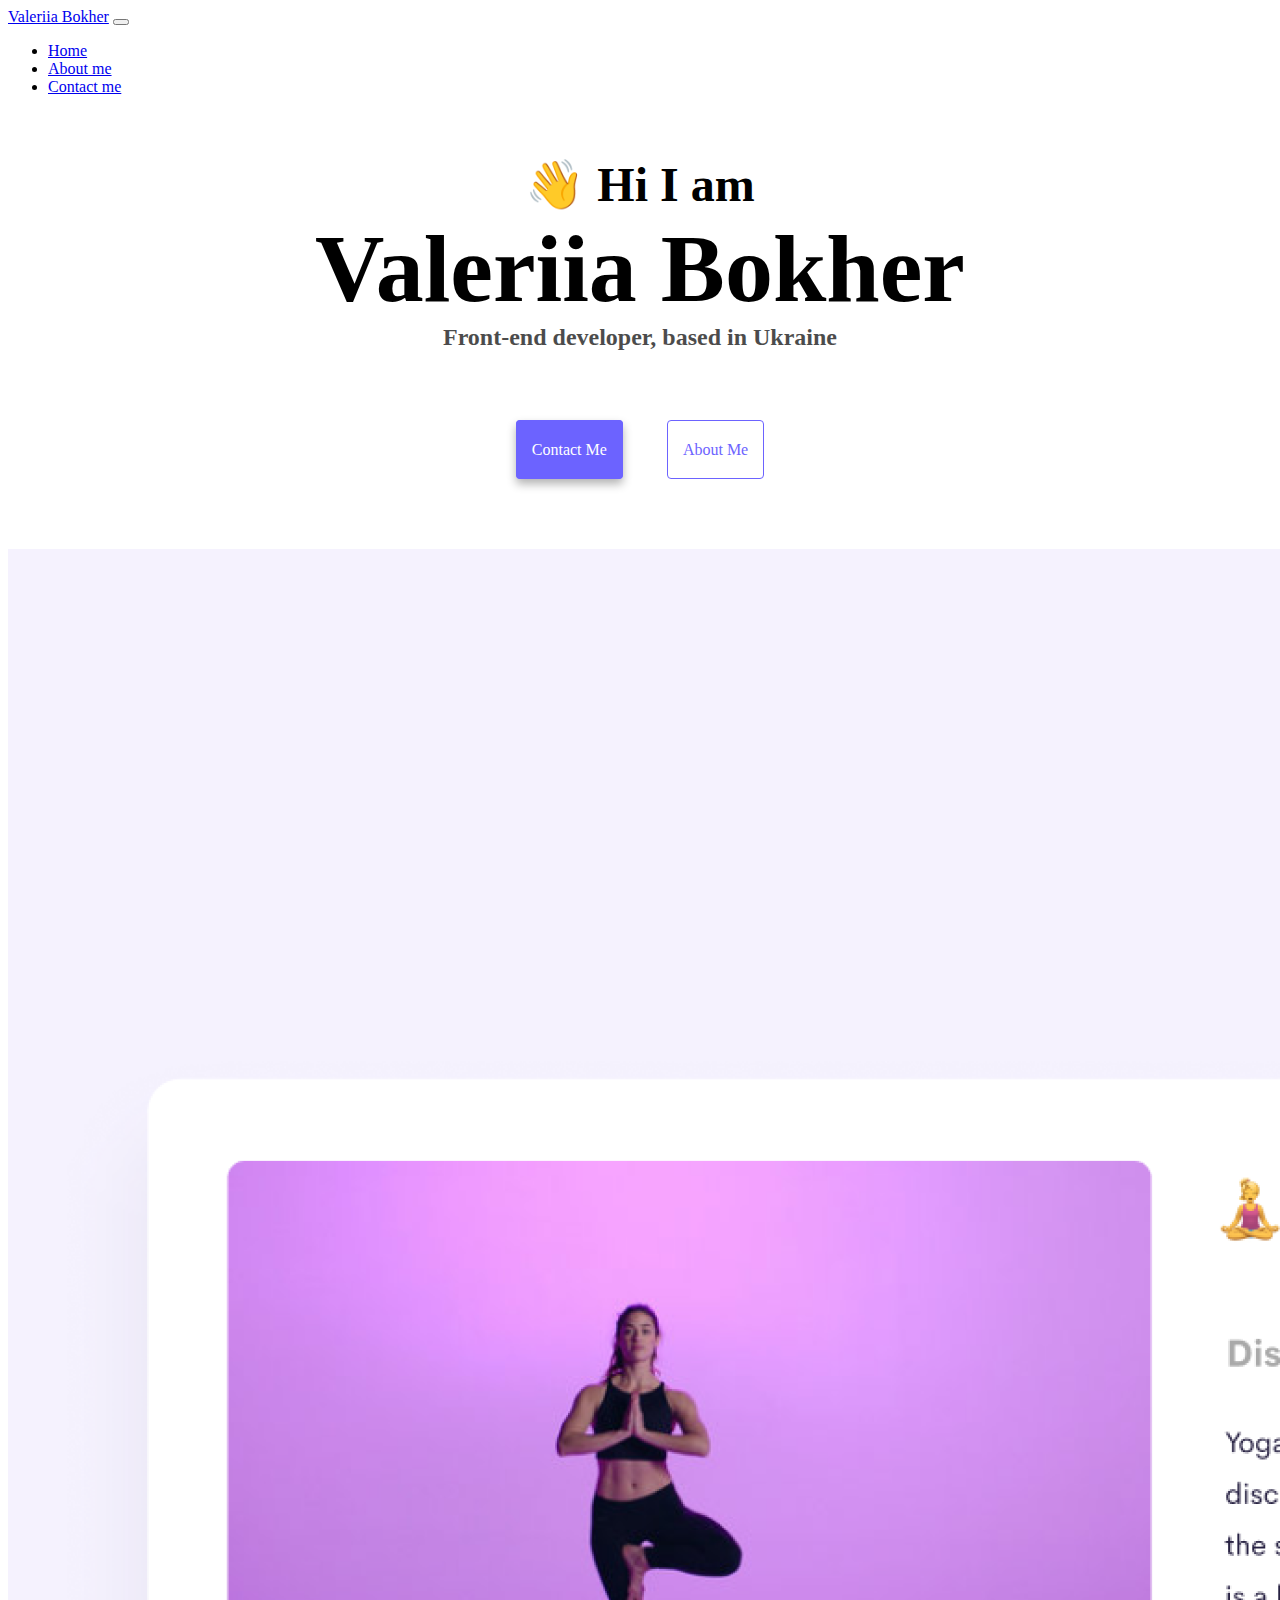
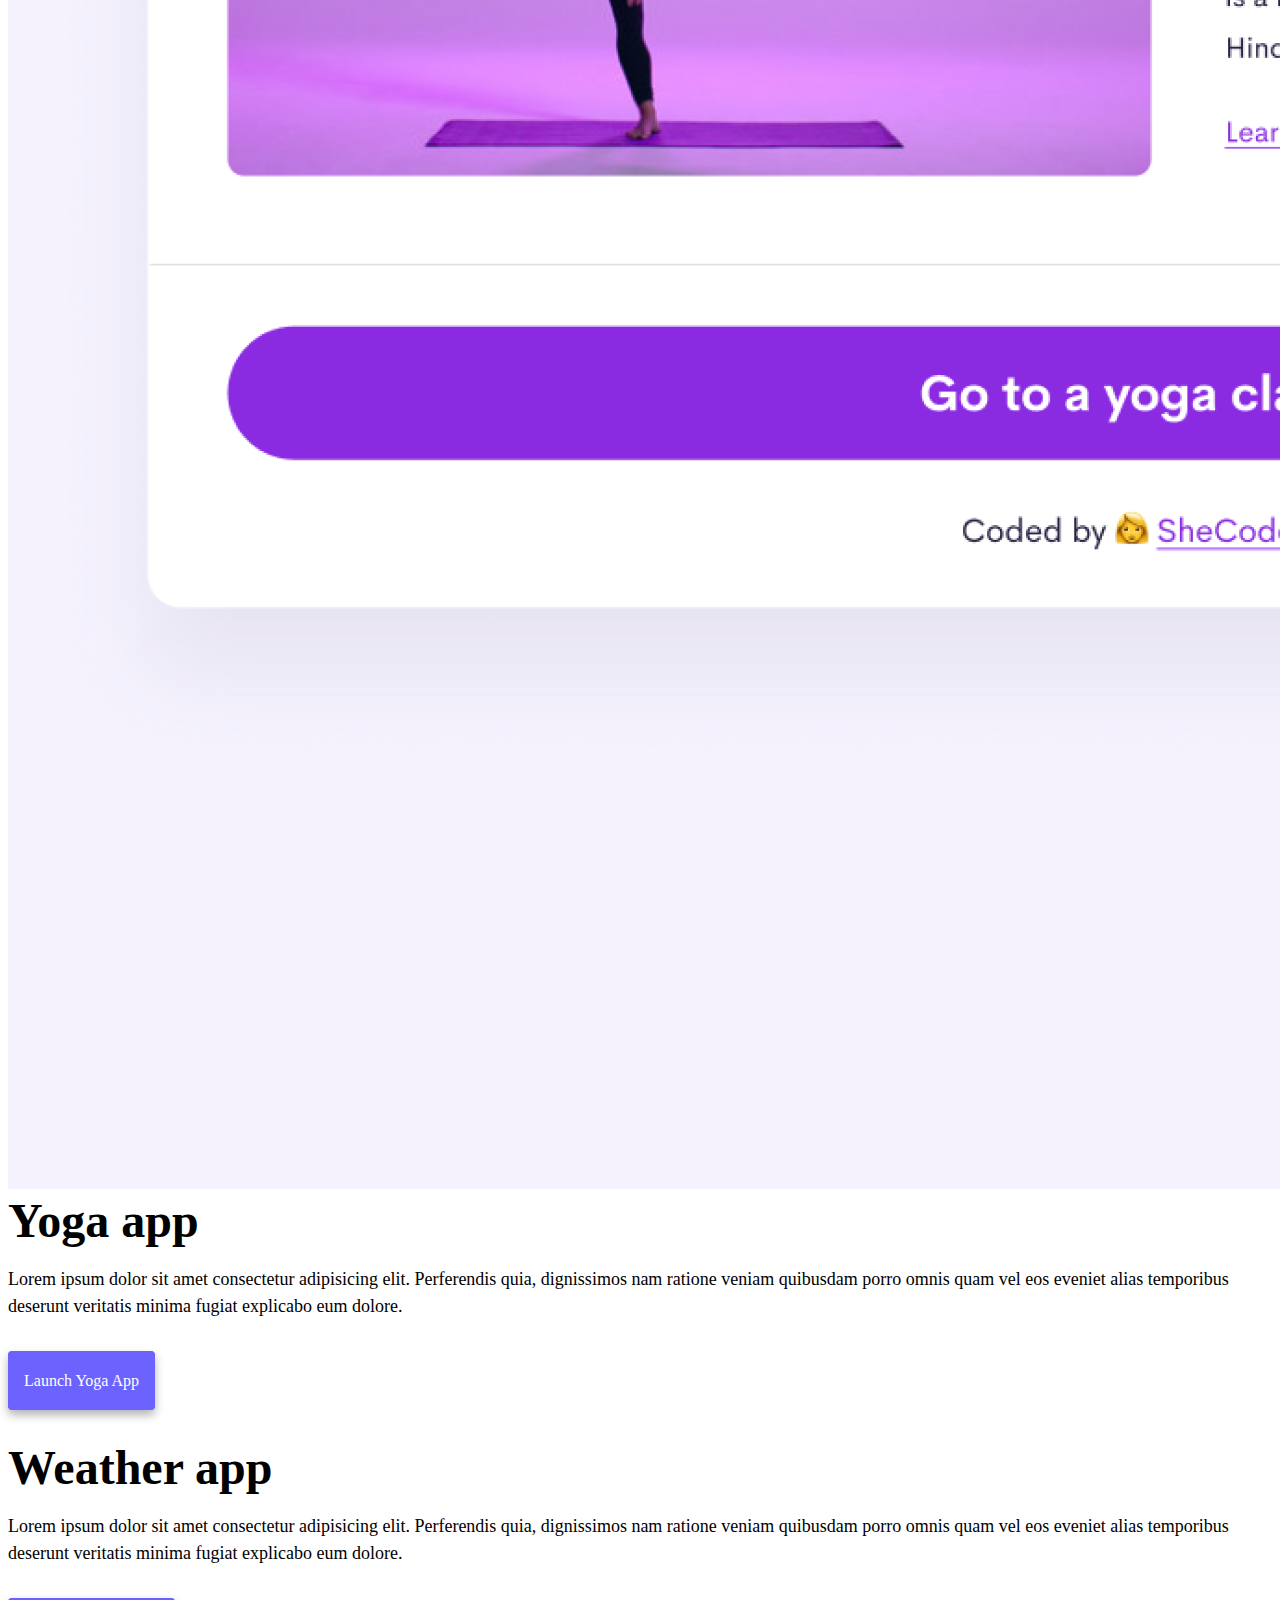
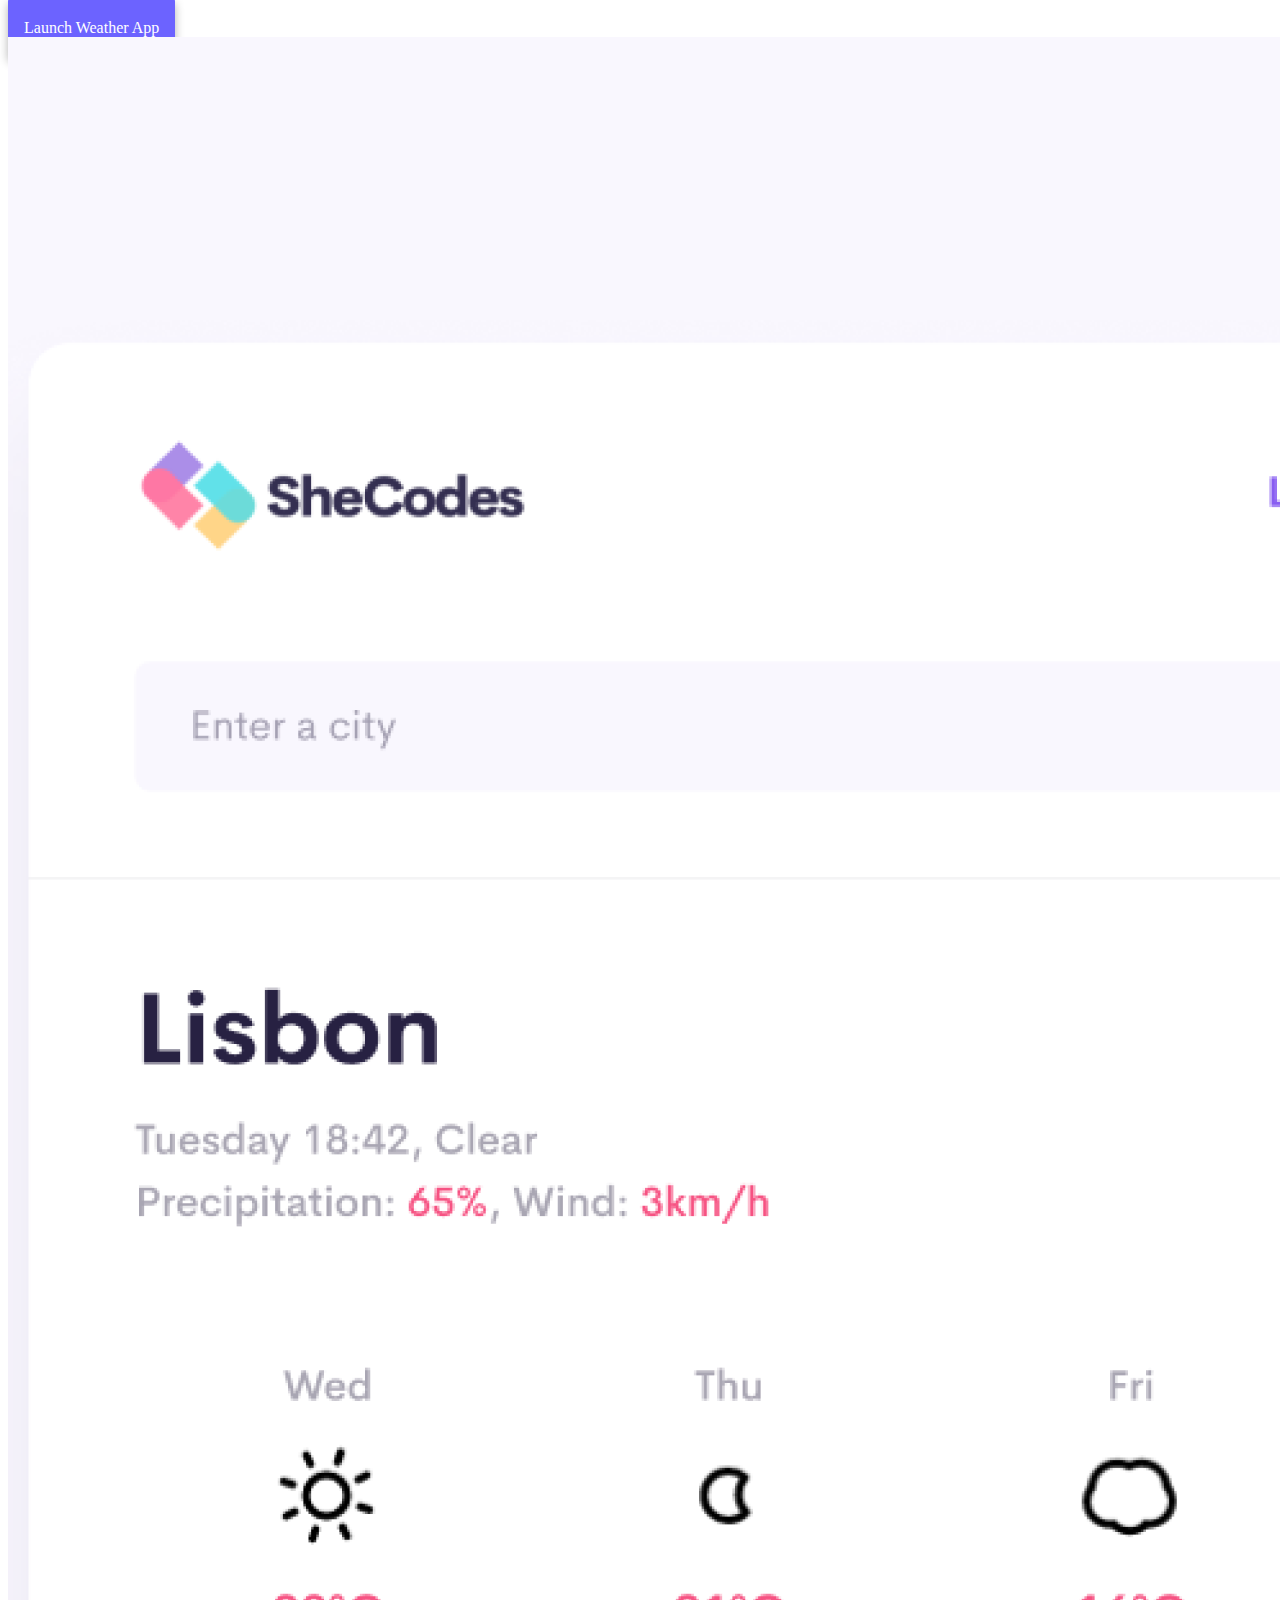
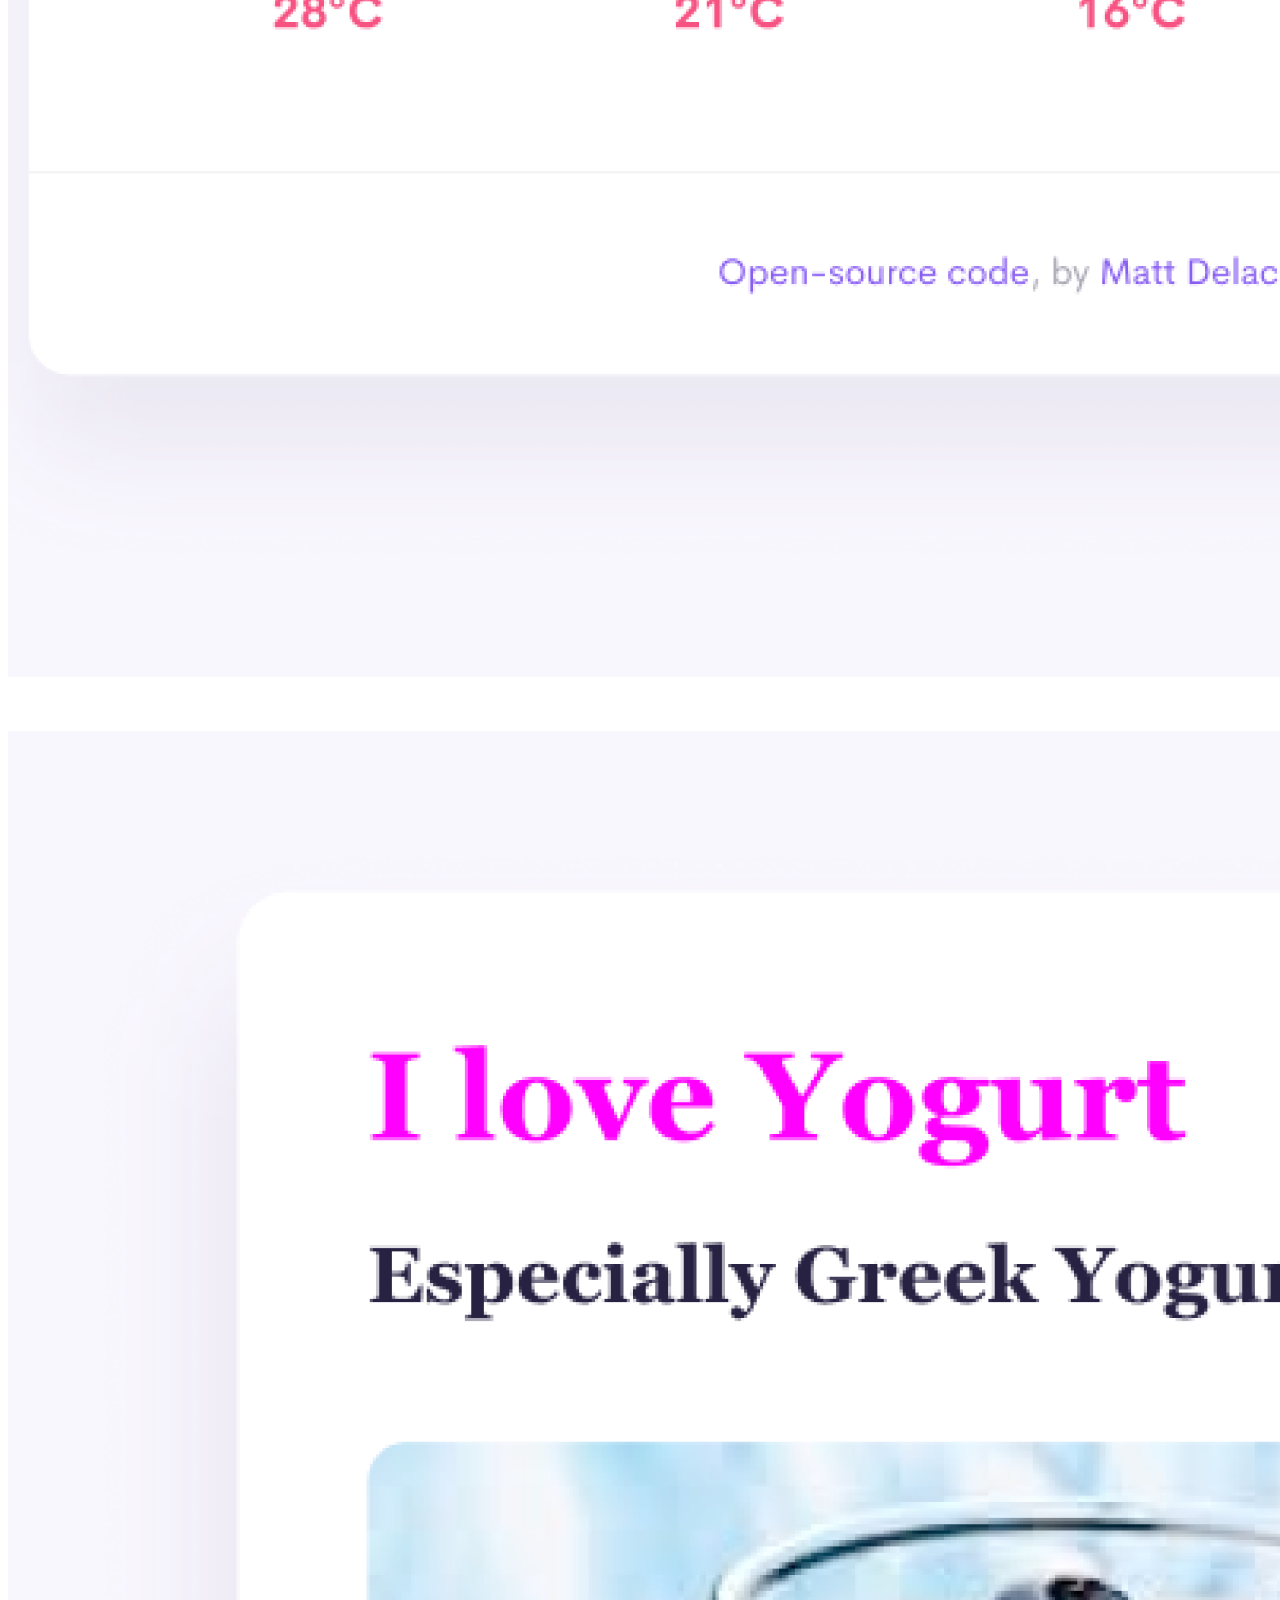
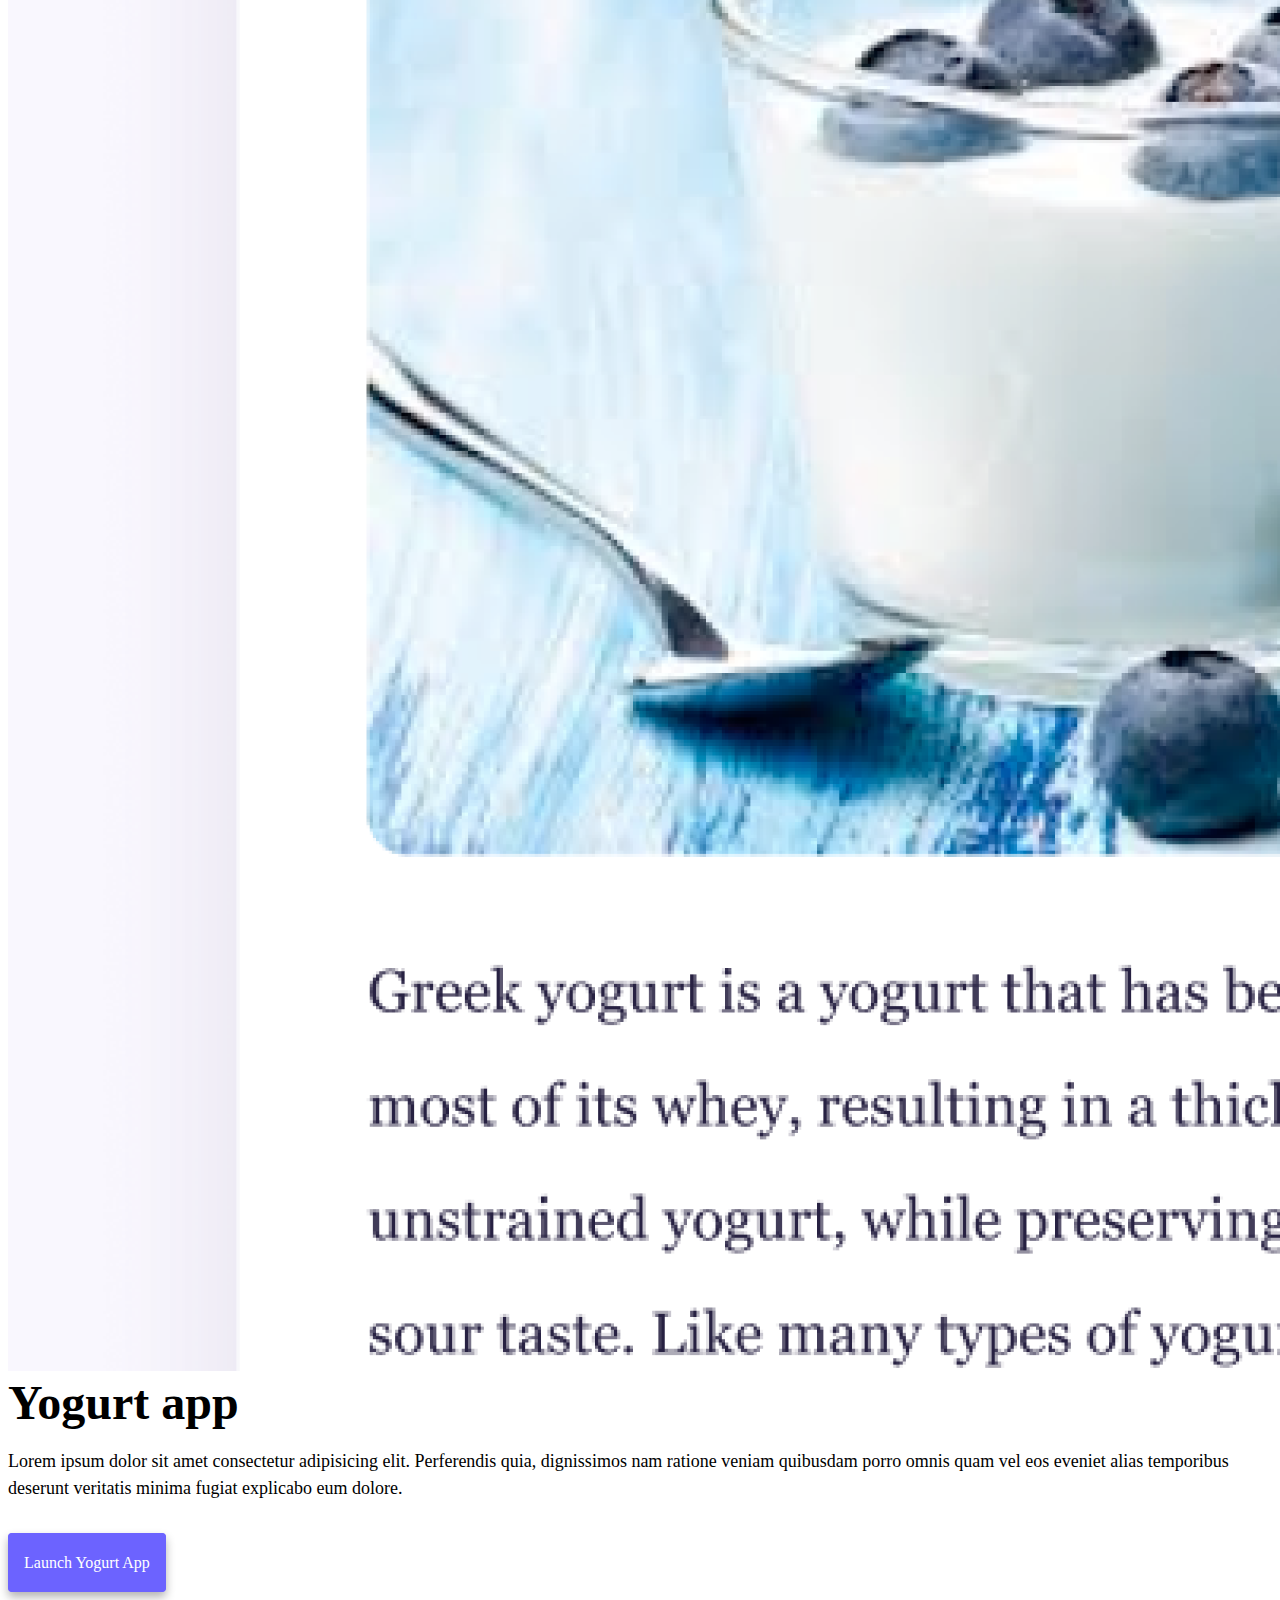
<file: Responsive/index.html>
<!DOCTYPE html>
<html lang="en">
  <head>
    <meta charset="UTF-8" />
    <meta name="description" content="You can see the portfolio of the front-end engineer Valeriia Bokher" />
    <meta http-equiv="X-UA-Compatible" content="ie=edge" />
    <title>Valeriia Bokher (Front-End Developer): Portfolio </title>

    <link href="src/styles.css" rel="stylesheet" type="text/css" />
    <!-- CSS only -->
    <link
      href="https://cdn.jsdelivr.net/npm/bootstrap@5.2.0/dist/css/bootstrap.min.css"
      rel="stylesheet"
      integrity="sha384-gH2yIJqKdNHPEq0n4Mqa/HGKIhSkIHeL5AyhkYV8i59U5AR6csBvApHHNl/vI1Bx"
      crossorigin="anonymous"
    />
    <!-- JavaScript Bundle with Popper -->
    <script
      src="https://cdn.jsdelivr.net/npm/bootstrap@5.2.0/dist/js/bootstrap.bundle.min.js"
      integrity="sha384-A3rJD856KowSb7dwlZdYEkO39Gagi7vIsF0jrRAoQmDKKtQBHUuLZ9AsSv4jD4Xa"
      crossorigin="anonymous"
    ></script>
  </head>
  <body>
    <nav class="navbar navbar-expand-lg bg-light">
      <div class="navigator container-fluid">
        <a class="navbar-brand" href="#">Valeriia Bokher</a>
        <button
          class="navbar-toggler"
          type="button"
          data-bs-toggle="collapse"
          data-bs-target="#navbarNav"
          aria-controls="navbarNav"
          aria-expanded="false"
          aria-label="Toggle navigation"
        >
          <span class="navbar-toggler-icon"></span>
        </button>
        <div class="collapse navbar-collapse" id="navbarNav">
          <ul class="navbar-nav">
            <li class="nav-item">
              <a class="nav-link active" aria-current="page" href="#">Home</a>
            </li>
            <li class="nav-item">
              <a class="nav-link" href="about.html">About me</a>
            </li>
            <li class="nav-item">
              <a class="nav-link" href="about.html#contact">Contact me</a>
            </li>
          </ul>
        </div>
      </div>
    </nav>

    <div class="body">
      <div class="main-block">
        <h2>
          👋 Hi I am
        </h2>
        <h1>Valeriia Bokher</h1>
        <h3>Front-end developer, based in Ukraine</h3>
      </div>
      <div class="buttons">
        <a class="aclass contact" href="about.html#contact" title="Contact">Contact Me</a>
        <a class="aclass about" href="about.html" title="About me">About Me</a>
      </div>

      <div class="container">
        <div class="row">
          <div class="col-md-6">
            <img class="img-fluid" src="src/yoga.png" alt="Yoga App" class="logo" />
          </div>
          <div class="col-md-6 left_align">
            <h2>Yoga app</h2>
            <p class="text">
              Lorem ipsum dolor sit amet consectetur adipisicing elit.
              Perferendis quia, dignissimos nam ratione veniam quibusdam porro
              omnis quam vel eos eveniet alias temporibus deserunt veritatis
              minima fugiat explicabo eum dolore.
            </p>
          </br>
          </br>
            <a class="button-text contact" href="#" title="Launch Yoga App"
              >Launch Yoga App</a
            >
          </div>
        </div>
        <div class="row block" >
            <div class="col-md-6 left_align launch">
              <h2>Weather app</h2>
              <p class="text">
                Lorem ipsum dolor sit amet consectetur adipisicing elit.
                Perferendis quia, dignissimos nam ratione veniam quibusdam porro
                omnis quam vel eos eveniet alias temporibus deserunt veritatis
                minima fugiat explicabo eum dolore.
              </p>
            </br>
            </br>
              <a class="button-text contact" href="#" title="Launch Weather App"
                >Launch Weather App</a
              >
            </div>
            <div class="col-md-6">
                <img class="img-fluid" src="src/weather.png" alt="Weather app" class="logo" />
              </div>
          </div>
          <div class="row block">
              <div class="col-md-6">
                <img class="img-fluid" src="src/weather2.png" alt="Yogurt app" class="logo" />
              </div>
              <div class="col-md-6 left_align">
                <h2>Yogurt app</h2>
                <p class="text">
                  Lorem ipsum dolor sit amet consectetur adipisicing elit.
                  Perferendis quia, dignissimos nam ratione veniam quibusdam porro
                  omnis quam vel eos eveniet alias temporibus deserunt veritatis
                  minima fugiat explicabo eum dolore.
                </p>
              </br>
              </br>
                <a class="button-text contact" href="#" title="Launch Yogurt App"
                  >Launch Yogurt App</a
                >
              </div>




      </div>
    </div>
  </body>
</html>
</file>
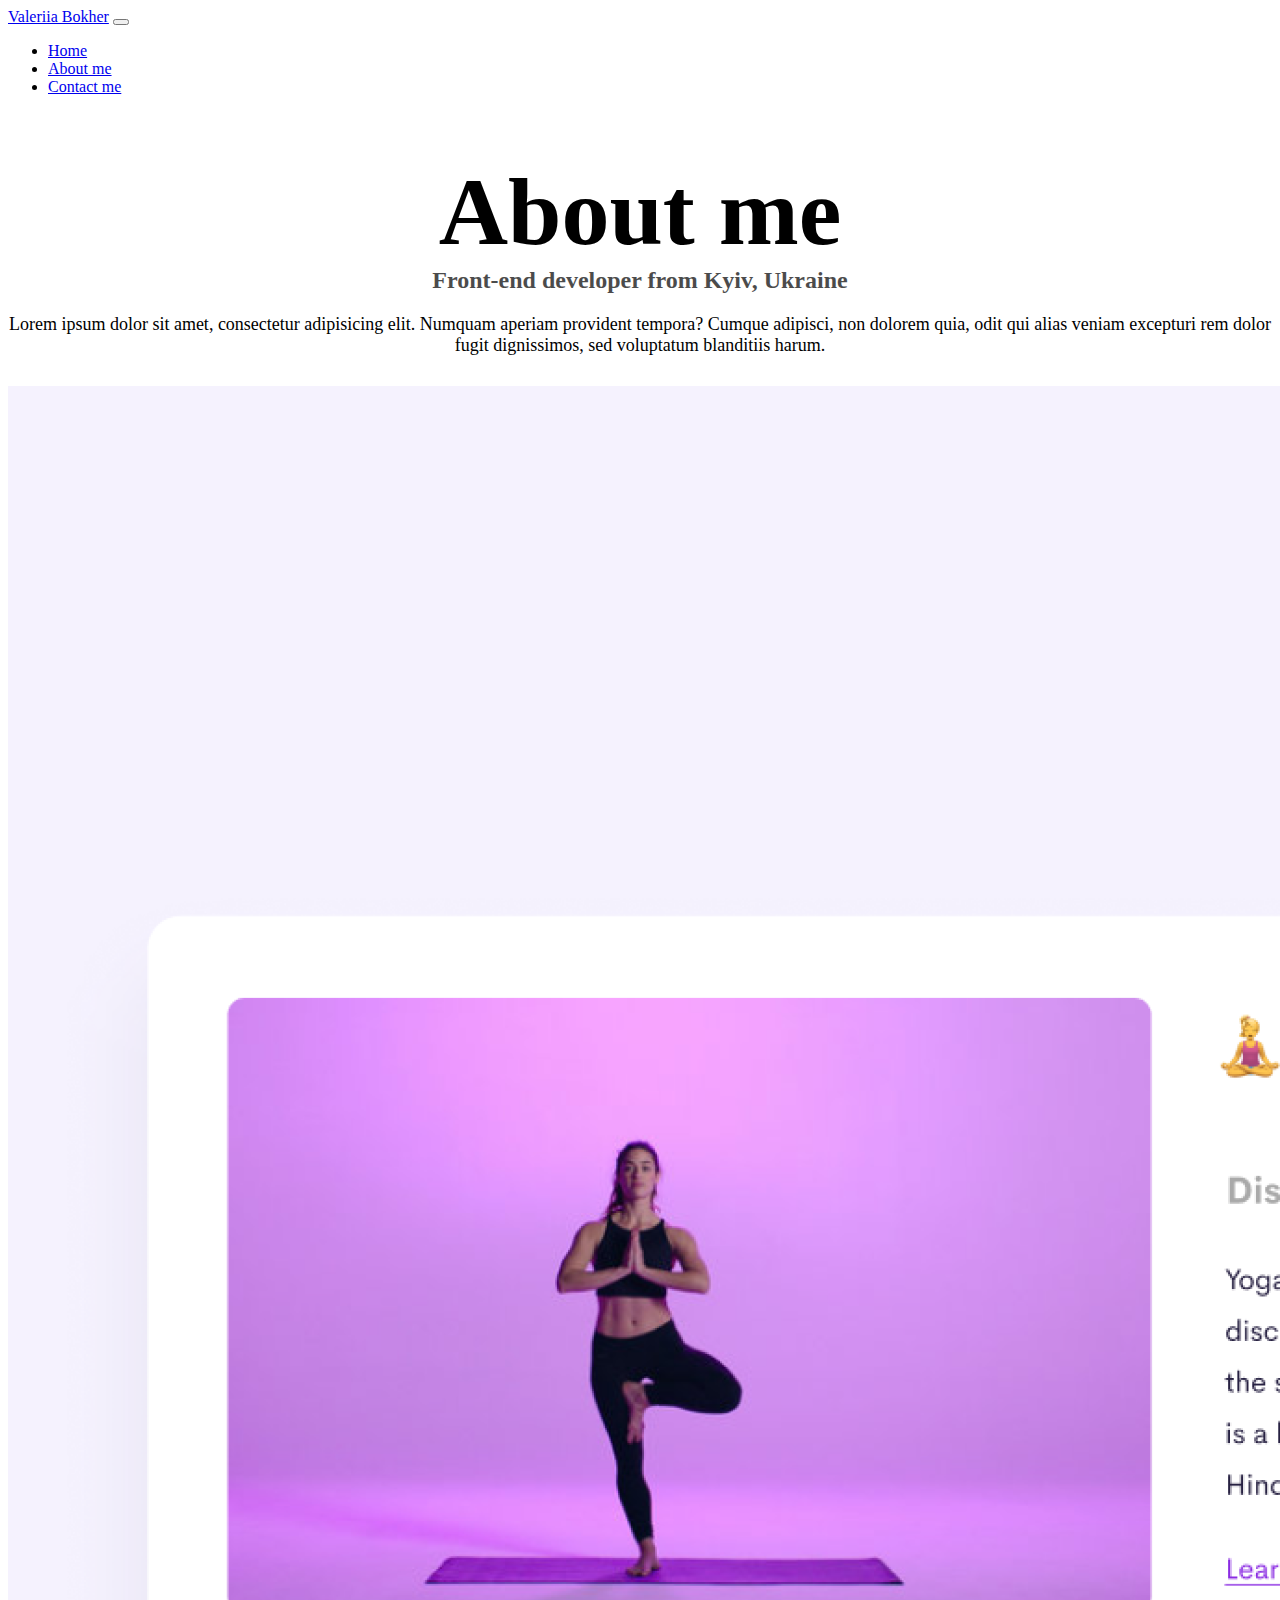
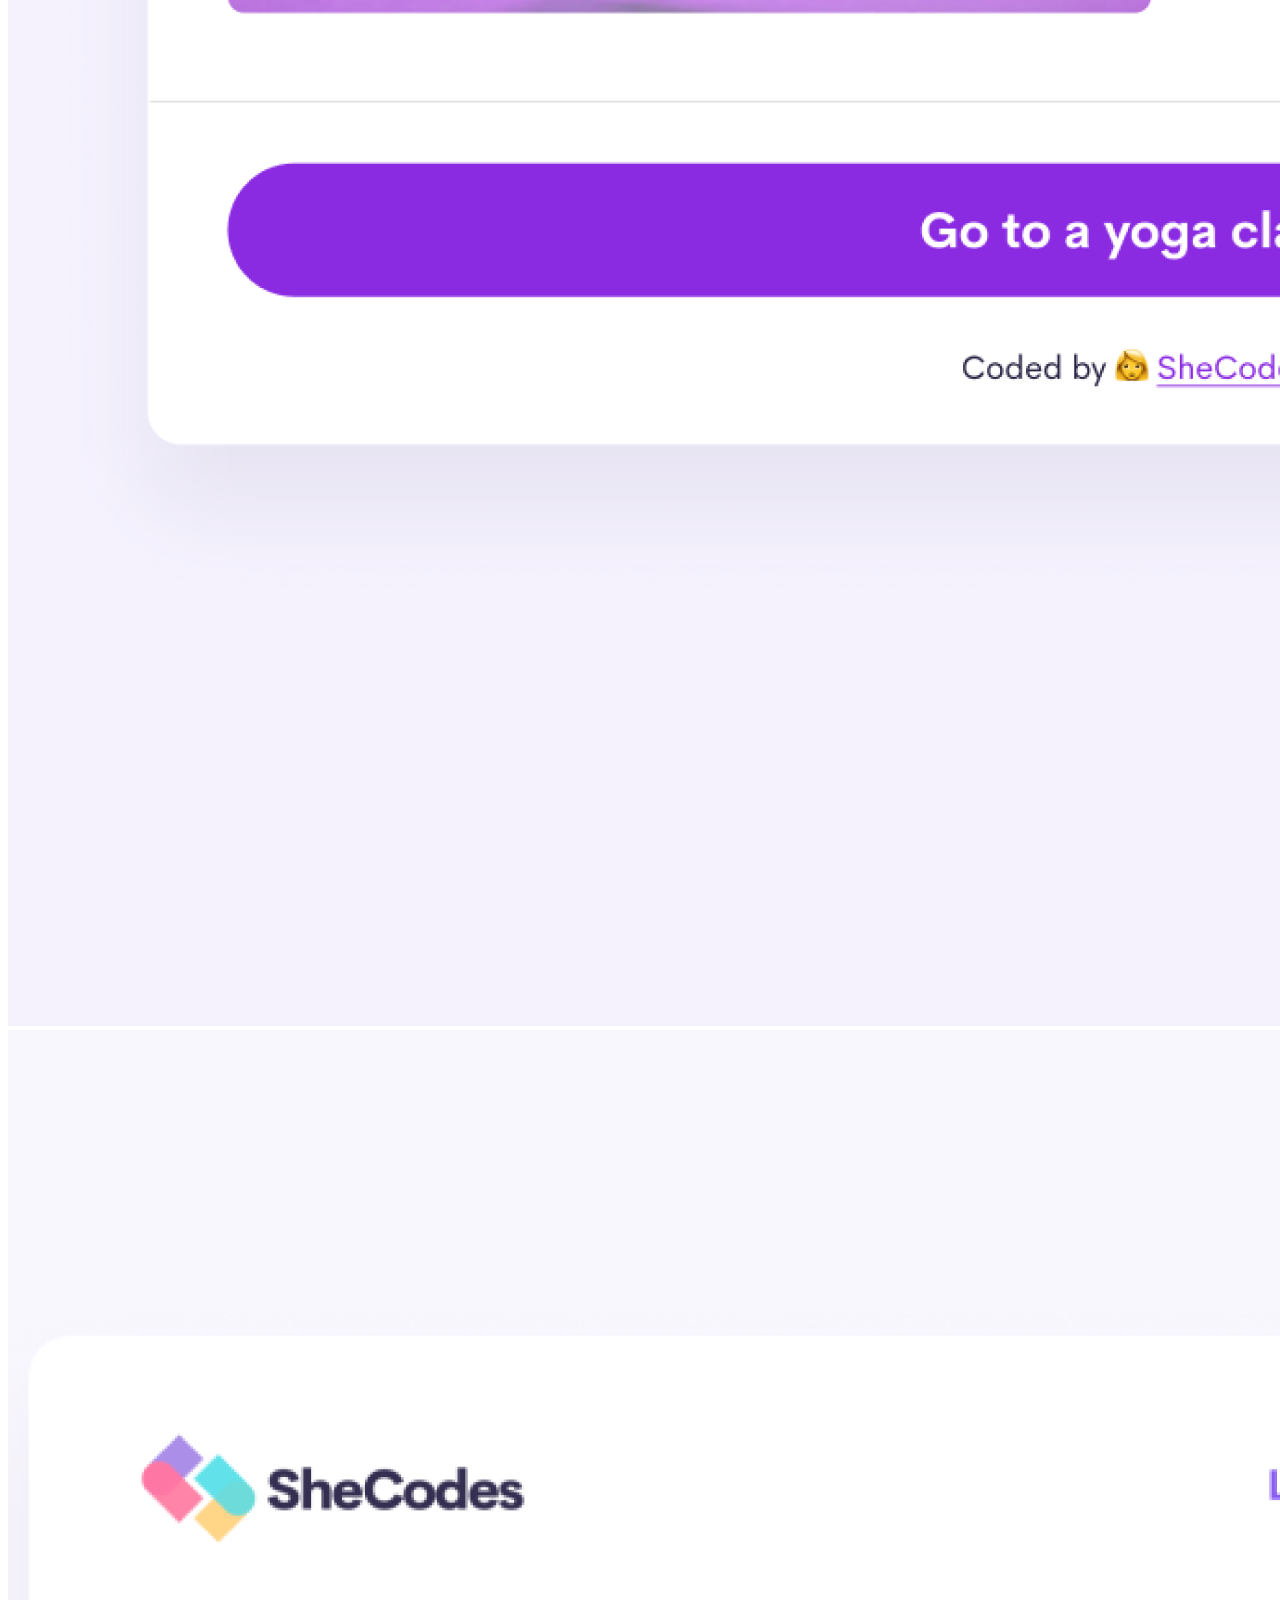
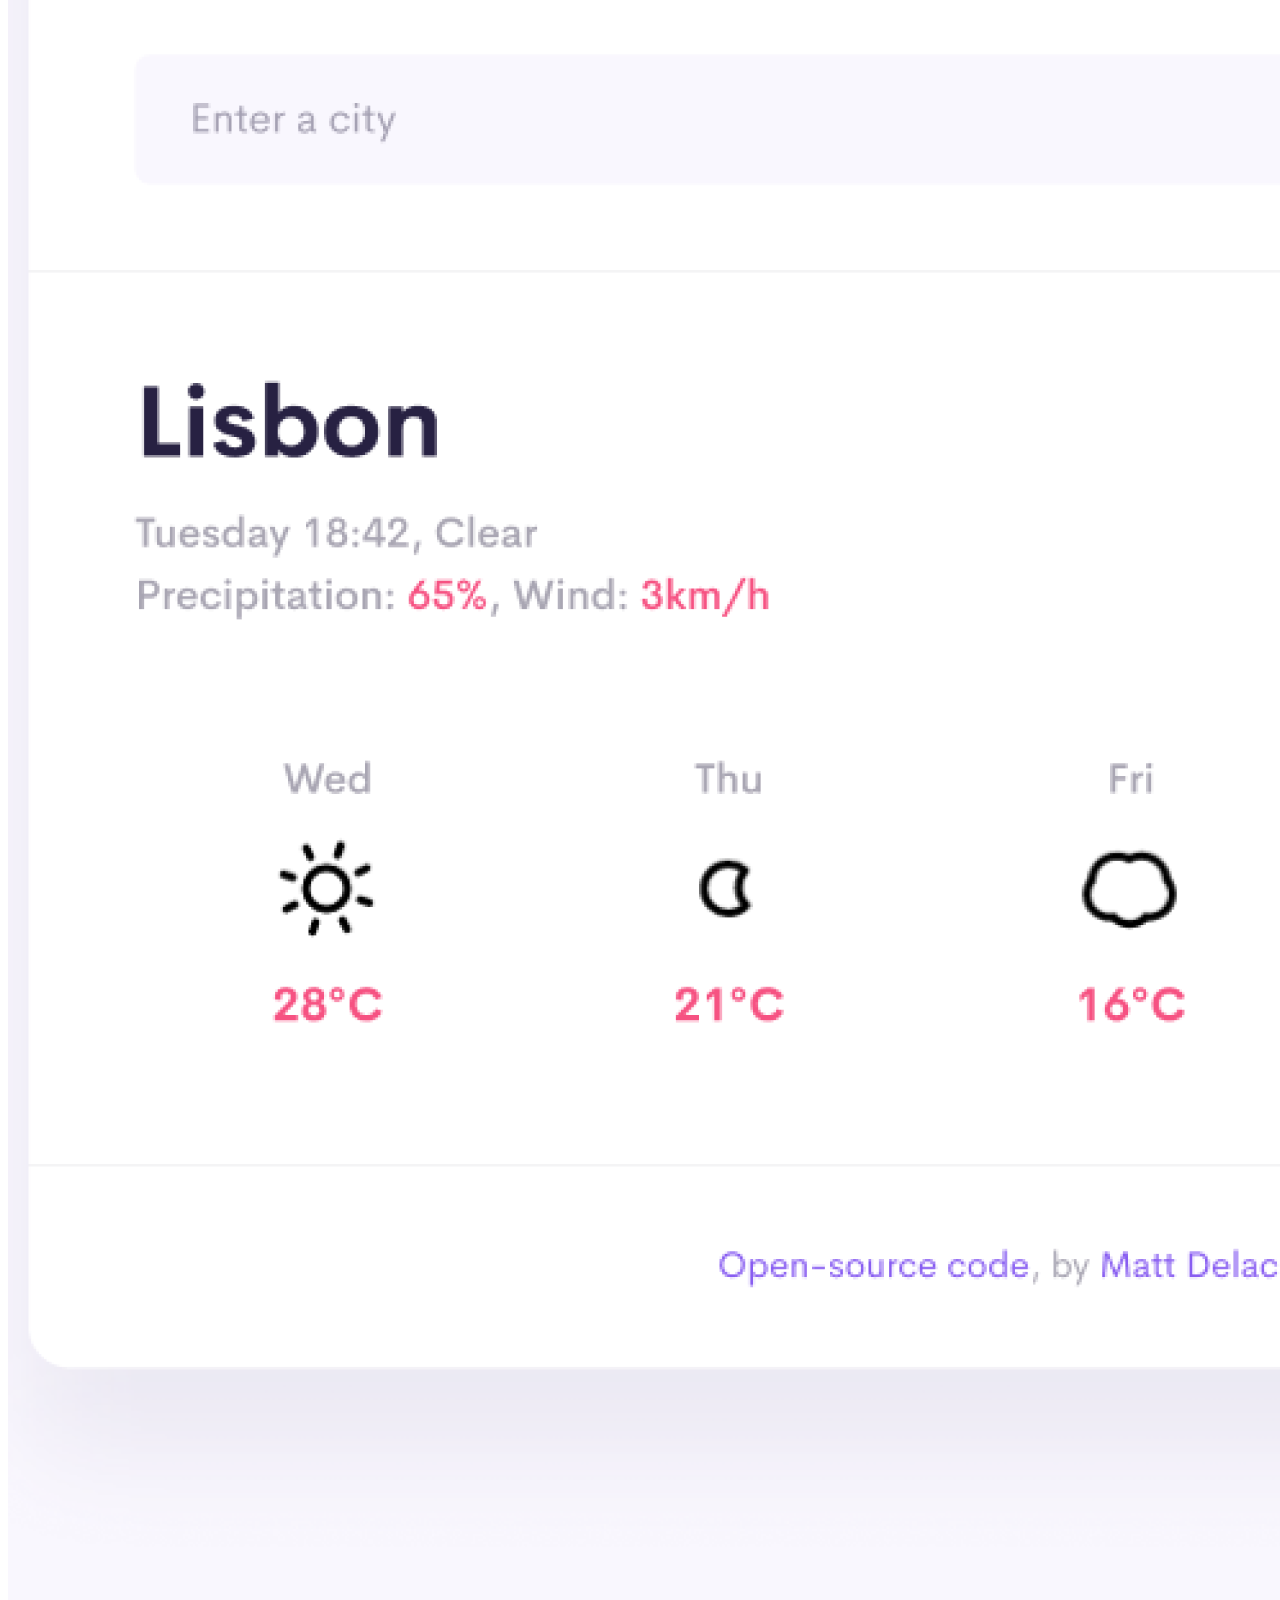
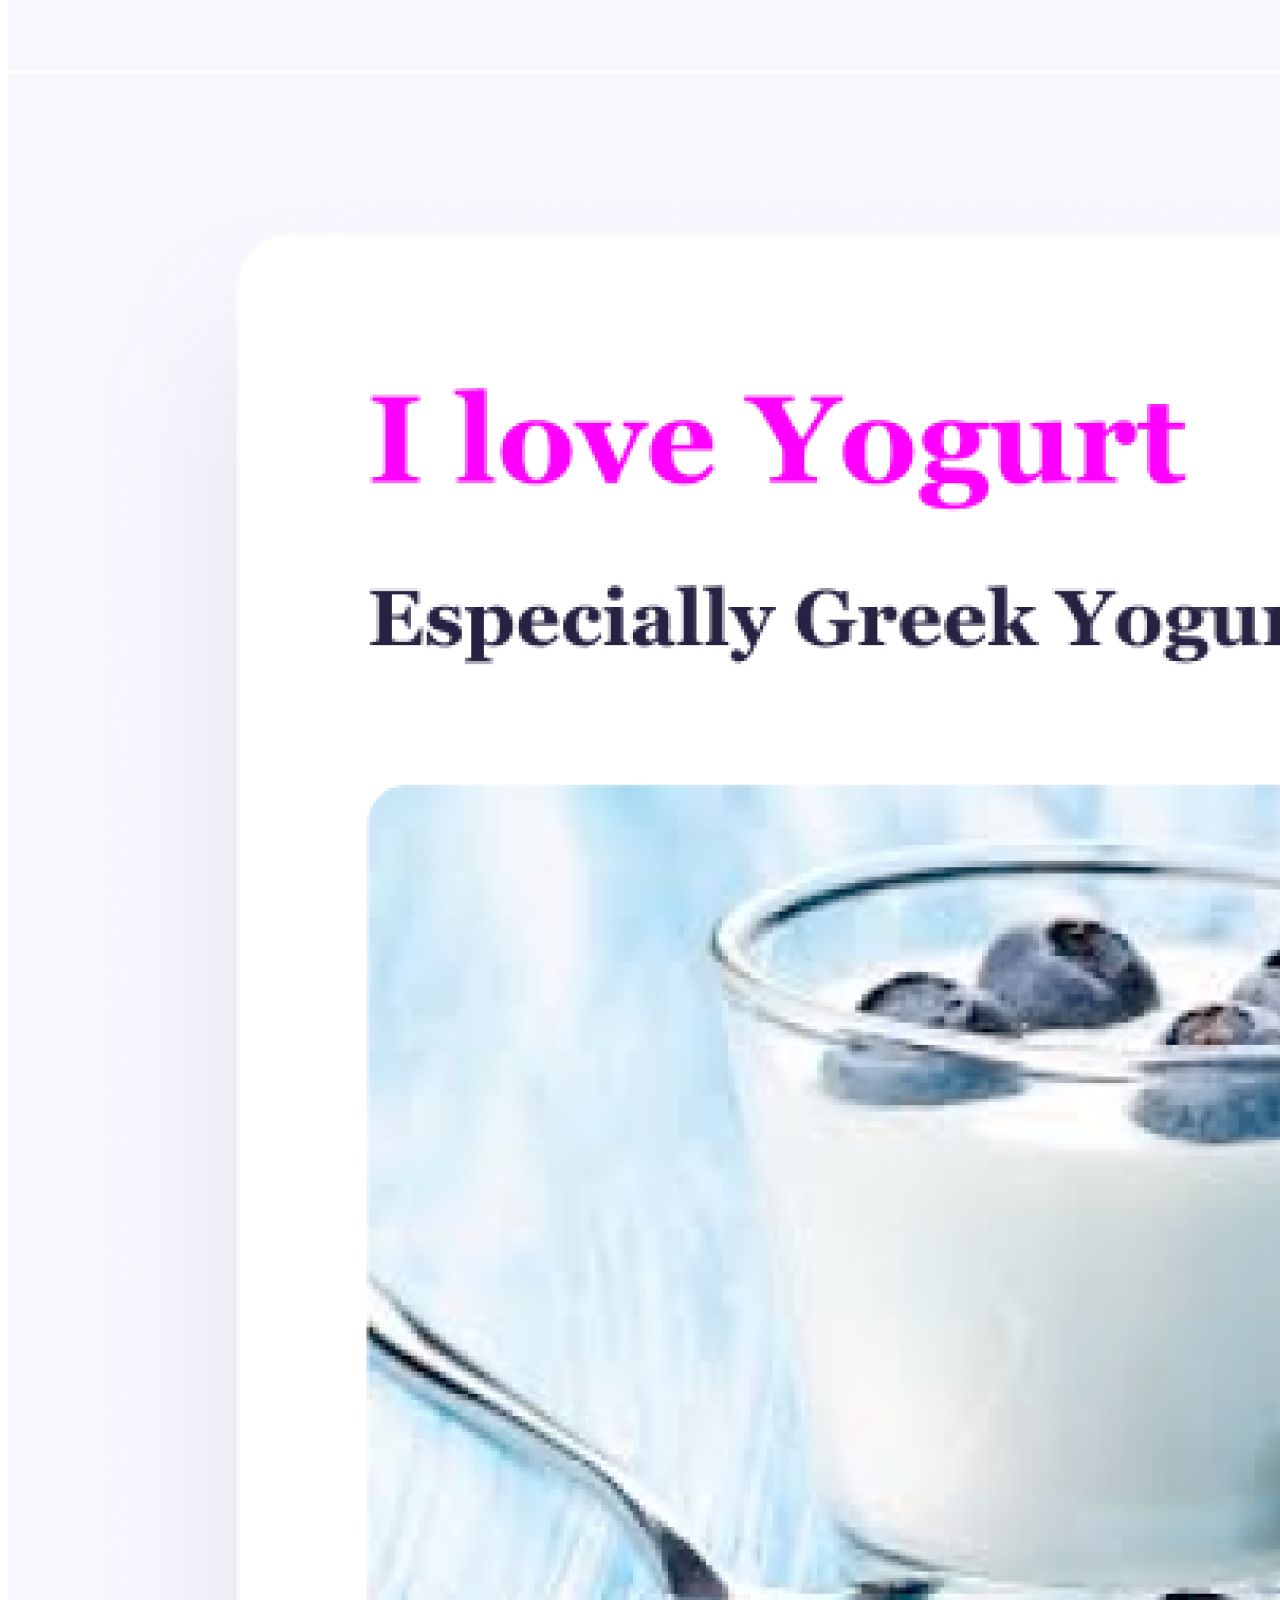
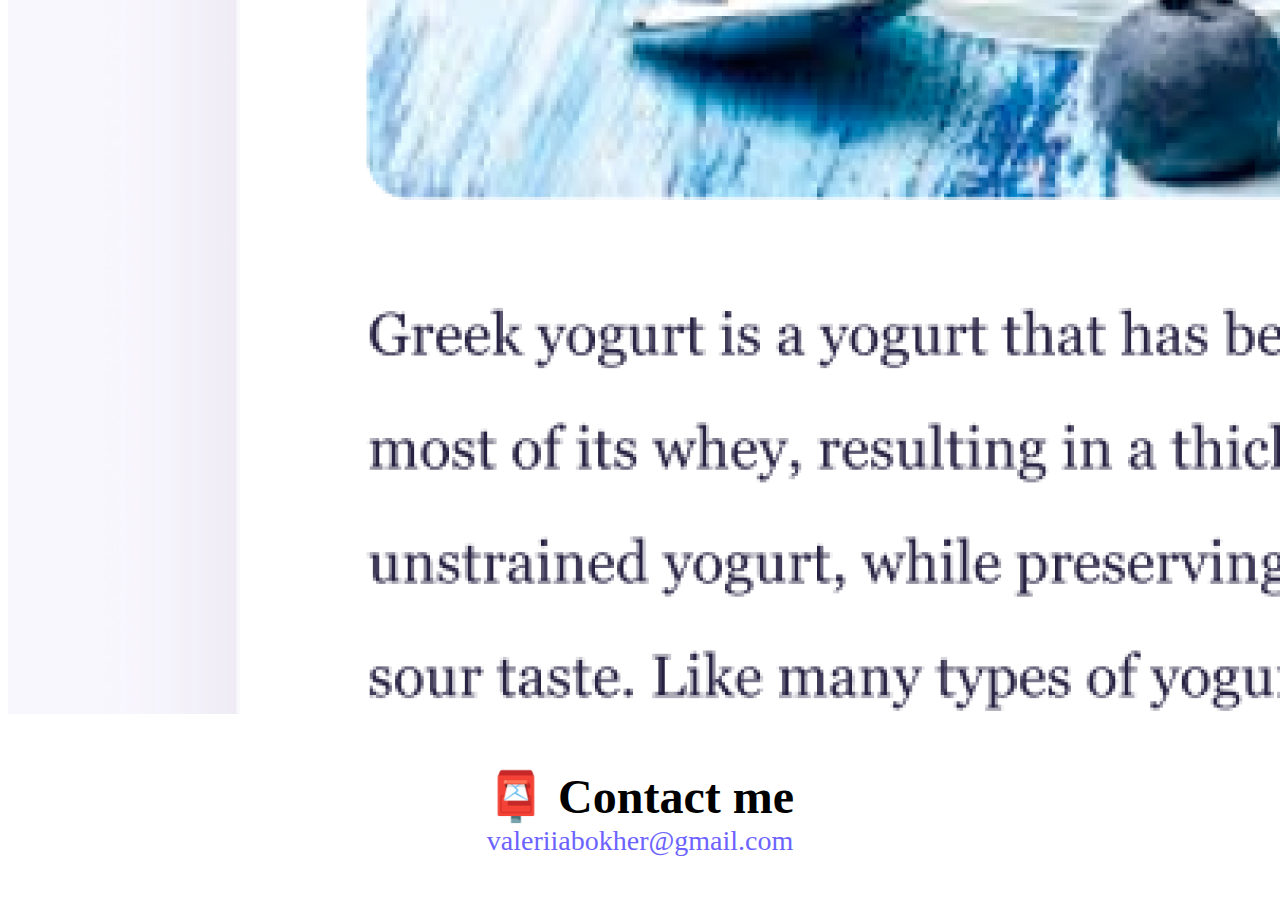
<file: Responsive/about.html>
<!DOCTYPE html>
<html lang="en">
  <head>
    <meta charset="UTF-8" />
    <meta name="description" content="Information about my contacts: Valeriia Boher - the Front-End Developer" />
    <meta http-equiv="X-UA-Compatible" content="ie=edge" />
    <title>Valeriia Bokher: Contacts</title>

    <link href="src/styles.css" rel="stylesheet" type="text/css" />
    <!-- CSS only -->
    <link
      href="https://cdn.jsdelivr.net/npm/bootstrap@5.2.0/dist/css/bootstrap.min.css"
      rel="stylesheet"
      integrity="sha384-gH2yIJqKdNHPEq0n4Mqa/HGKIhSkIHeL5AyhkYV8i59U5AR6csBvApHHNl/vI1Bx"
      crossorigin="anonymous"
    />
    <!-- JavaScript Bundle with Popper -->
    <script
      src="https://cdn.jsdelivr.net/npm/bootstrap@5.2.0/dist/js/bootstrap.bundle.min.js"
      integrity="sha384-A3rJD856KowSb7dwlZdYEkO39Gagi7vIsF0jrRAoQmDKKtQBHUuLZ9AsSv4jD4Xa"
      crossorigin="anonymous"
    ></script>

  </head>
  <body>
      <nav class="navbar navbar-expand-lg bg-light">
          <div class="navigator container-fluid">
            <a class="navbar-brand" href="#">Valeriia Bokher</a>
            <button
              class="navbar-toggler"
              type="button"
              data-bs-toggle="collapse"
              data-bs-target="#navbarNav"
              aria-controls="navbarNav"
              aria-expanded="false"
              aria-label="Toggle navigation"
            >
              <span class="navbar-toggler-icon"></span>
            </button>
            <div class="collapse navbar-collapse" id="navbarNav">
              <ul class="navbar-nav">
                <li class="nav-item">
                  <a class="nav-link" aria-current="page" href="index.html">Home</a>
                </li>
                <li class="nav-item">
                  <a class="nav-link active" href="about.html">About me</a>
                </li>
                <li class="nav-item">
                  <a class="nav-link" href="about.html#contact">Contact me</a>
                </li>
              </ul>
            </div>
          </div>
        </nav>

<div  class="body">
    <h1>About me</h1>
    <h3>Front-end developer from Kyiv, Ukraine</h3>
      <p class="info">
        Lorem ipsum dolor sit amet, consectetur adipisicing elit. Numquam
        aperiam provident tempora? Cumque adipisci, non dolorem quia, odit qui
        alias veniam excepturi rem dolor fugit dignissimos, sed voluptatum
        blanditiis harum. </br>
      </p>
      <div class="container">
        <div class="row images">
          <div class="col-sm-4"><img src="src/yoga.png" title="Launch Yoga App" class="img-fluid shadow rounded p-2"> </div>
          <div class="col-sm-4"><img src="src/weather.png" title="Launch Weather App" class="img-fluid shadow rounded p-2"></div>
          <div class="col-sm-4"><img src="src/weather2.png" alt="Yogurt appЭ=" class="img-fluid shadow rounded p-2"></div>
        </div>
      </div>


    <h2>📮 Contact me</h2>
    <a class="acl email1" href="mailto:valeriiabokher@gmail.com" title="send email">valeriiabokher@gmail.com</a>
  </div>
  </body>
</html>
</file>
<file: Responsive/src/styles.css>
:root {
  --main-color: rgb(108, 99, 255);
  --main-font: 96px !important;
  --second-font: 48px !important;
}


h1 {
  font-size: var(--main-font) !important;
}

h2 {
  font-size: var(--second-font) !important;
}
h3 {
  font-size: 24px !important;
  opacity: 0.7 !important;
}
.body {
  text-align: center !important ;
  margin: 60px auto !important ;
  max-width: 800px !important
  display: block !important;
}
h1,
h2,
h3 {
  margin: 0px;
}
.info {
  font-size: 18px;
  margin-top: 20px;
}
.images {
  margin-top: 30px !important;
  margin-bottom: 50px !important;
}

.aclass {
  border: 1px solid var(--main-color);
  border-radius: 4px;
  padding: 20px 15px;
  margin: 20px;
  text-decoration: none;
}

.button-text {
  border: 1px solid var(--main-color);
  border-radius: 4px;
  padding: 20px 15px;
  text-decoration: none;
}

.block {
  margin-top: 50px !important;
}

.buttons {
  margin: 90px;
}
.contact {
  background: var(--main-color);
  color: white;
  box-shadow: 0 5px 10px rgba(0, 0, 0, 0.3);
}

.about {
  color: var(--main-color);
}

.acl {
  color: var(--main-color);
}

.email1 {
  font-size: 28px;
  text-decoration: none;
}
.email1:hover {
  text-decoration: underline;
}

}
.column {
  background: #f5f2fe;
  border-radius: 4px;
  margin: 10px;
  padding: 20px;
}

.text {
  font-size: 18px;
  line-height: 1.5;
  margin-bottom: 16px !important;
}

.left_align {
  text-align: left;
}


@media (max-width: 600px) {
  h1 {
    font-size: 40px !important;
  }
  h2 {
    font-size: 30px !important;
  }
  .email1 {
    font-size: 20px !important;
  }

  .aclass {
display: block;
max-width: 120px;
margin: 20px auto;
}
.buttons {
  margin-top: 30px;
}
.info {
  margin: 15px 30px;
}
.launch {
  margin-bottom: 60px;
}
}
</file>
